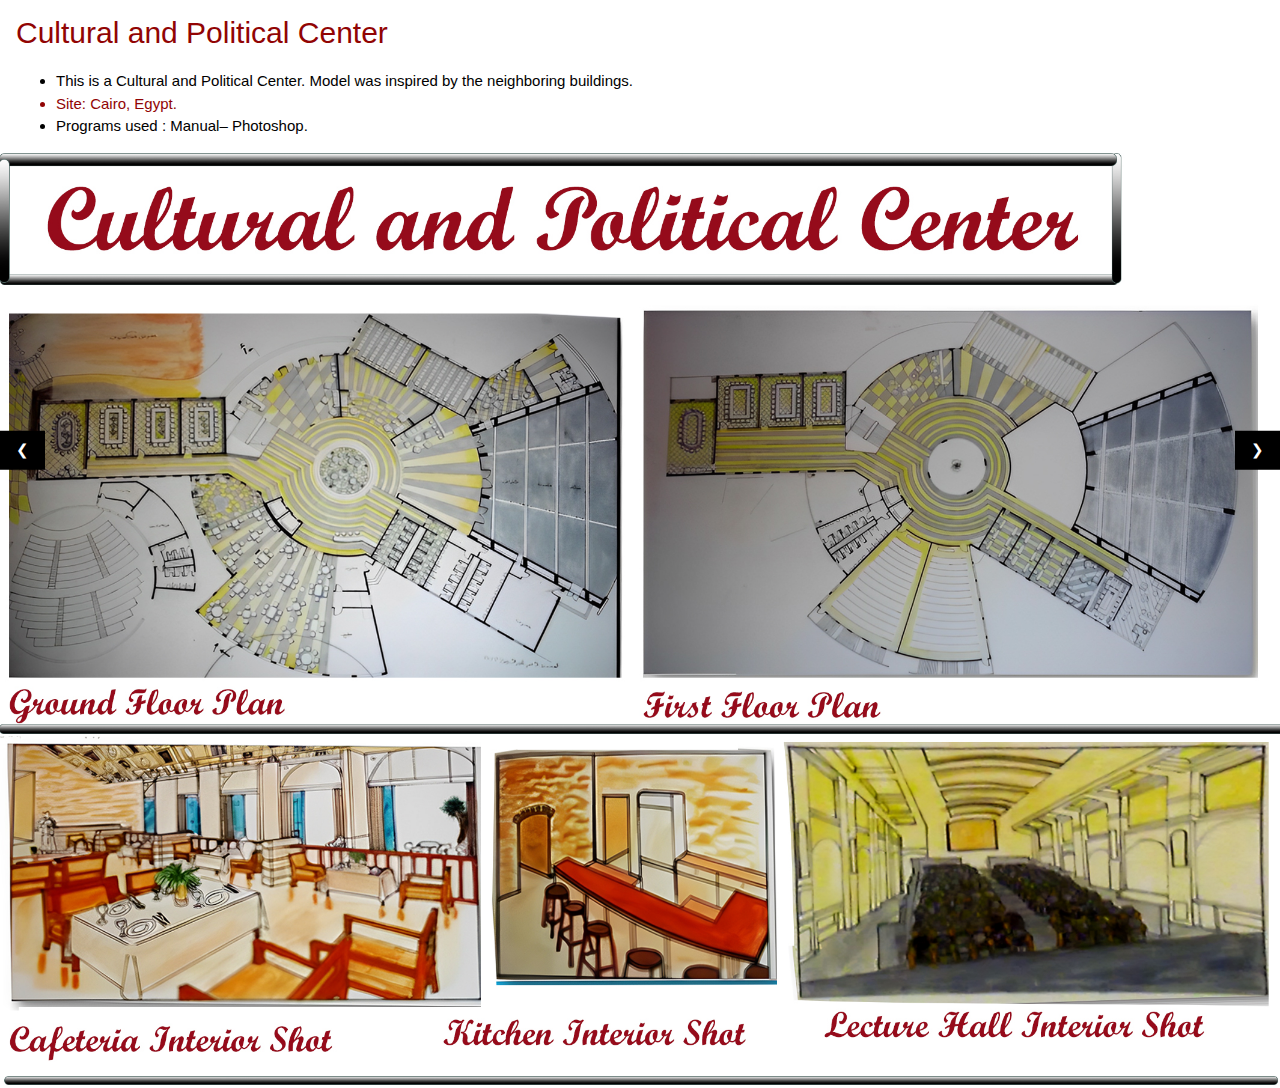
<file: images/CULTURE.HTML>
<!DOCTYPE html>
<html>
<title> Cultural and Political Center</title>
<meta name="viewport" content="width=device-width, initial-scale=1">
<link rel="stylesheet" href="https://www.w3schools.com/w3css/4/w3.css
">
<style>
.mySlides  {
  display:none;
}
.mySlides img {
  position: relative;
  transition: .25 ease;
  cursor:zoom-in;}

  .mySlides img {
    img:active;
    cursor:zoom-out;}
    </style>

<body>

<div class="w3-container" style="color: rgb(145, 4, 4);">
  <h2>Cultural and Political Center</h2>
  <ul>
  <div style="color: black;">
    <li>
      This is a Cultural and Political Center. Model was inspired 
      by the neighboring buildings.  </li>
      <div style="color: rgb(145, 4, 4);
      ">
      <li>Site: Cairo, Egypt.</li>
      
      <div style="color: black;">
      <li>Programs used : Manual– Photoshop. </li>
    </ul>
    </div>
</div>


 
  
</div>


<div class="w3-display-container mySlides">
  <img src="culture/Culture plans copy.jpg" style="width:100%">

  </div>
</div>


<div class="w3-display-container mySlides">
  <img src="culture/Culture 1 copy.jpg" style="width: 100%">
  
  
  </div>

</div>



<button class="w3-button w3-display-left w3-black" onclick="plusDivs(-1)">&#10094;</button>
<button class="w3-button w3-display-right w3-black" onclick="plusDivs(1)">&#10095;</button>

</div>

<script>
var slideIndex = 1;
showDivs(slideIndex);

function plusDivs(n) {
  showDivs(slideIndex += n);
}

function showDivs(n) {
  var i;
  var x = document.getElementsByClassName("mySlides");
  if (n > x.length) {slideIndex = 1}
  if (n < 1) {slideIndex = x.length}
  for (i = 0; i < x.length; i++) {
     x[i].style.display = "none";  
  }
  x[slideIndex-1].style.display = "block";  
}
</script>


</body>

 <!-- The dots/circles -->
<div style="text-align:center">
  <span class="dot" onclick="currentSlide(1)"></span>
  <span class="dot" onclick="currentSlide(2)"></span>
  <span class="dot" onclick="currentSlide(3)"></span>
</div>
</file>
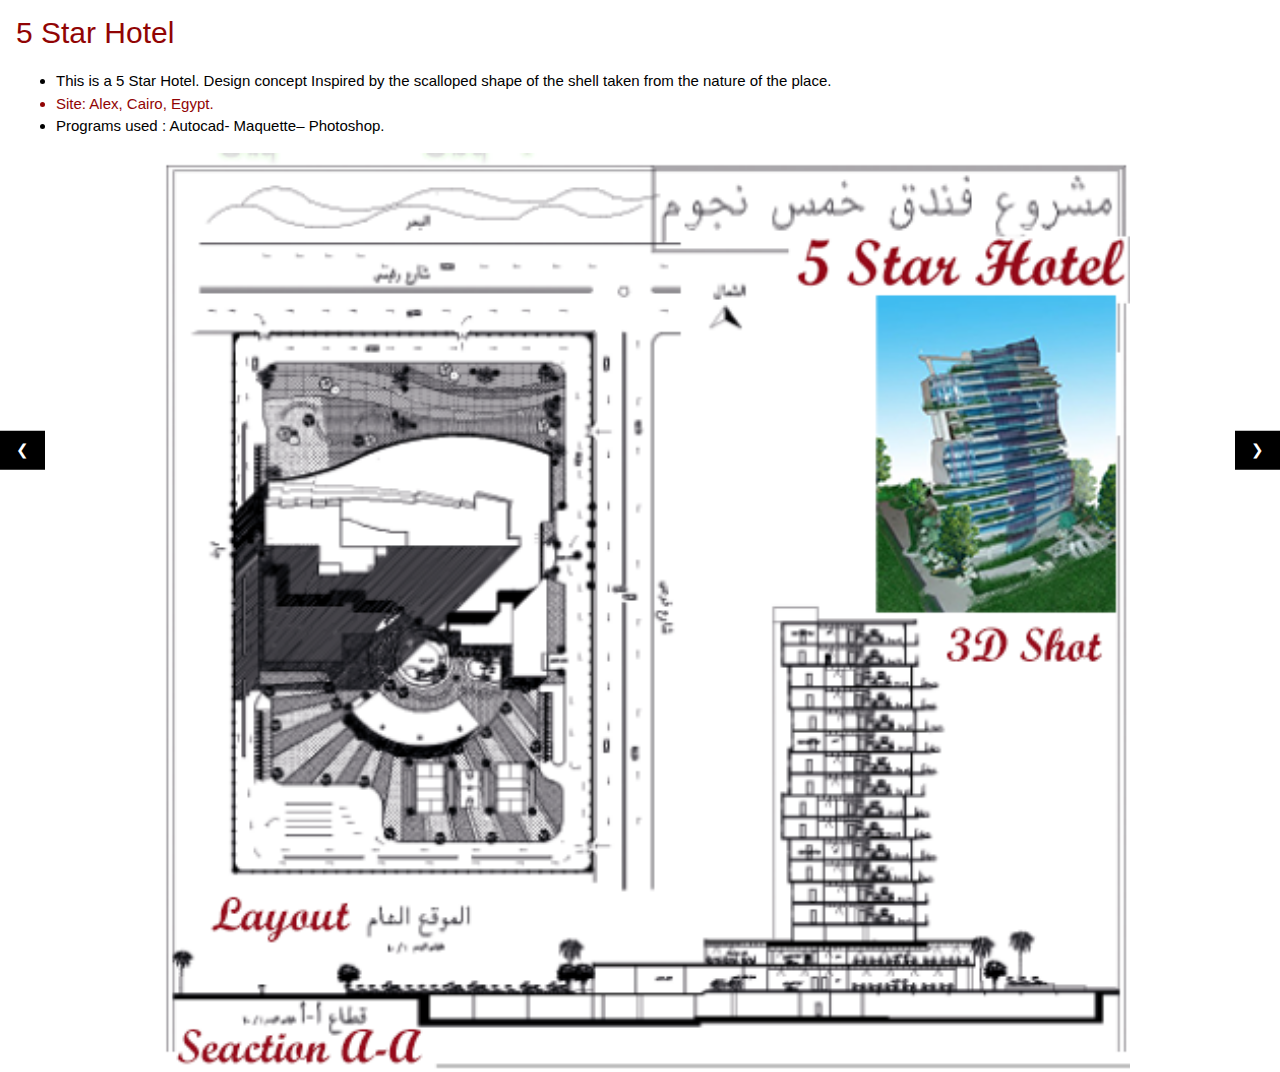
<file: images/Hotel.html>
<!DOCTYPE html>
<html>
<title>5 Star Hotel</title>
<meta name="viewport" content="width=device-width, initial-scale=1">
<link rel="stylesheet" href="https://www.w3schools.com/w3css/4/w3.css
">
<style>
.mySlides  {
  display:none;
}
.mySlides img {
  position: relative;
  transition: .25 ease;
  cursor:zoom-in;}

  .mySlides img {
    img:active;
    cursor:zoom-out;}
    </style>

<body>

<div class="w3-container" style="color: rgb(145, 4, 4);">
  <h2>5 Star Hotel</h2>
  <ul>
  <div style="color: black;">
    <li>
      This is a 5 Star Hotel. Design concept Inspired by the scalloped
      shape of the shell taken from the nature of the place.
       </li>
      <div style="color: rgb(145, 4, 4);
      ">
      <li>Site: Alex, Cairo, Egypt.</li>
      
      <div style="color: black;">
      <li>Programs used : Autocad- Maquette– Photoshop. </li>
    </ul>
    </div>
</div>

<div class="w3-content w3-display-container">
  <div class="w3-display-container mySlides">
    <img src="hotel/layout copy 2.png" style="width:100%">
  
    </div>
<div class="w3-display-container mySlides">
  
  
     <img src="hotel/ground floor plan copy.png" style="width:100%" >
      
     
  </div>
 
  </div>
</div>



</div>


<div class="w3-display-container mySlides">
  <img src="hotel/basement copy.png" style="width: 100%">
  
  
  </div>
  <div class="w3-display-container mySlides">
    <img src="hotel/elevation copy.png" style="width: 100%">
        </div>
      </div>
      <div class="w3-display-container mySlides">
        <img src="hotel/north elevation.png" style="width: 100%">
            </div>
        

</div>



<button class="w3-button w3-display-left w3-black" onclick="plusDivs(-1)">&#10094;</button>
<button class="w3-button w3-display-right w3-black" onclick="plusDivs(1)">&#10095;</button>

</div>

<script>
var slideIndex = 1;
showDivs(slideIndex);

function plusDivs(n) {
  showDivs(slideIndex += n);
}

function showDivs(n) {
  var i;
  var x = document.getElementsByClassName("mySlides");
  if (n > x.length) {slideIndex = 1}
  if (n < 1) {slideIndex = x.length}
  for (i = 0; i < x.length; i++) {
     x[i].style.display = "none";  
  }
  x[slideIndex-1].style.display = "block";  
}
</script>


</body>

 <!-- The dots/circles -->
<div style="text-align:center">
  <span class="dot" onclick="currentSlide(1)"></span>
  <span class="dot" onclick="currentSlide(2)"></span>
  <span class="dot" onclick="currentSlide(3)"></span>
</div>
</file>
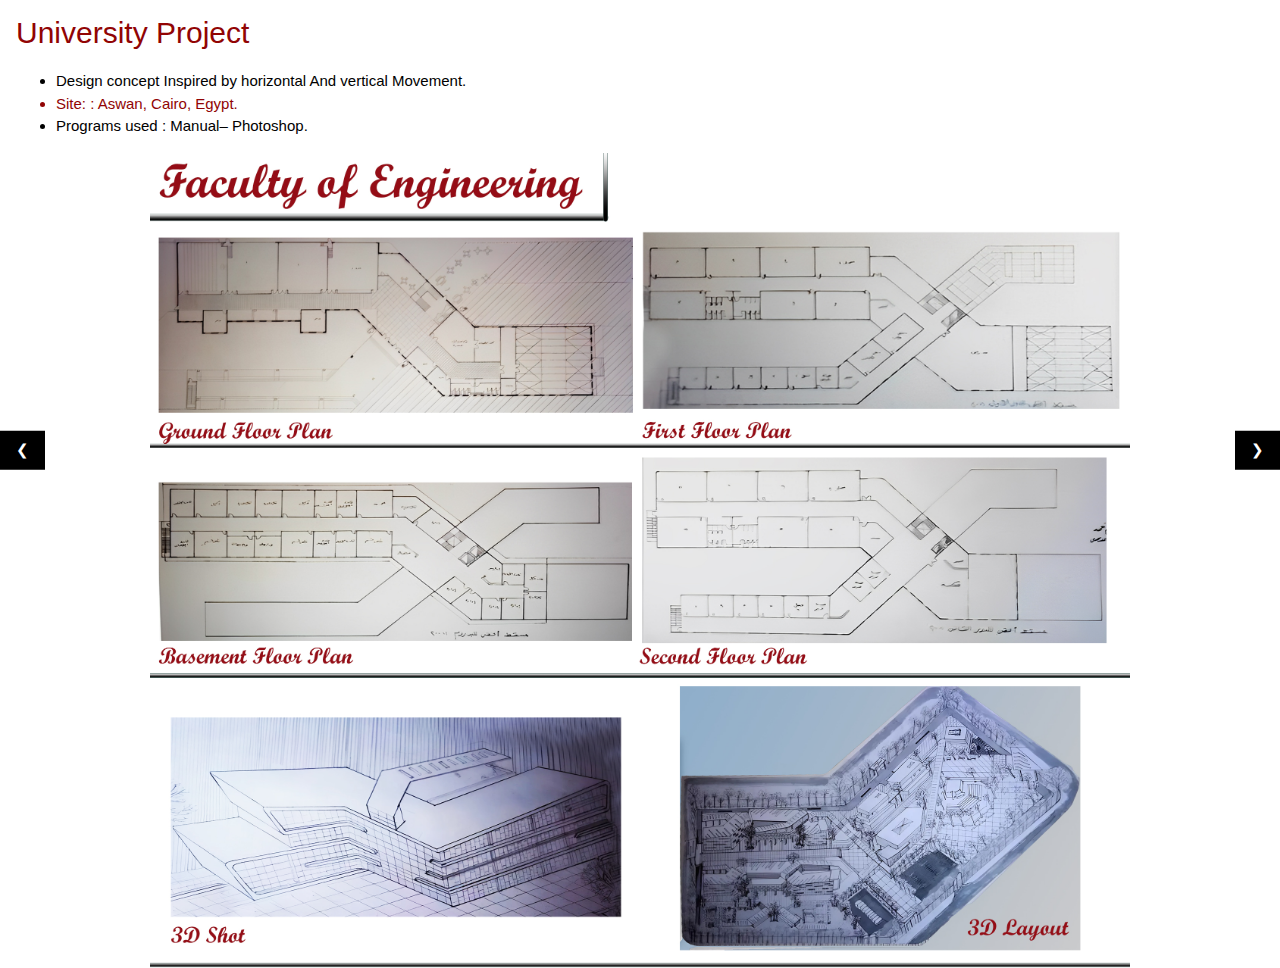
<file: images/university.html>
<!DOCTYPE html>
<html>
<title>Residential Building</title>
<meta name="viewport" content="width=device-width, initial-scale=1">
<link rel="stylesheet" href="https://www.w3schools.com/w3css/4/w3.css
">
<style>
.mySlides  {
  display:none;
}
.mySlides img {
  position: relative;
  transition: .25 ease;
  cursor:zoom-in;}

  .mySlides img {
    img:active;
    cursor:zoom-out;}
    </style>

<body>

<div class="w3-container" style="color: rgb(145, 4, 4);">
  <h2>University Project</h2>
  <ul>
  <div style="color: black;">
    <li>
       Design concept Inspired by horizontal 
       And vertical Movement.  </li>
      <div style="color: rgb(145, 4, 4);
      ">
      <li>Site: : Aswan, Cairo, Egypt.</li>
      
      <div style="color: black;">
      <li>Programs used : Manual– Photoshop. </li>
    </ul>
    </div>
</div>

<div class="w3-content w3-display-container">

<div class="w3-display-container mySlides">
  
  
     <img src="University/University Plans copy.jpg" style="width:100%" >
      
     
  </div>
 
  </div>
</div>


<div class="w3-display-container mySlides">
  <img src="University/north elevation (1) copy.png" style="width:100%">

  </div>
</div>



</div>



<button class="w3-button w3-display-left w3-black" onclick="plusDivs(-1)">&#10094;</button>
<button class="w3-button w3-display-right w3-black" onclick="plusDivs(1)">&#10095;</button>

</div>

<script>
var slideIndex = 1;
showDivs(slideIndex);

function plusDivs(n) {
  showDivs(slideIndex += n);
}

function showDivs(n) {
  var i;
  var x = document.getElementsByClassName("mySlides");
  if (n > x.length) {slideIndex = 1}
  if (n < 1) {slideIndex = x.length}
  for (i = 0; i < x.length; i++) {
     x[i].style.display = "none";  
  }
  x[slideIndex-1].style.display = "block";  
}
</script>


</body>

 <!-- The dots/circles -->
<div style="text-align:center">
  <span class="dot" onclick="currentSlide(1)"></span>
  <span class="dot" onclick="currentSlide(2)"></span>
  <span class="dot" onclick="currentSlide(3)"></span>
</div>
</file>
